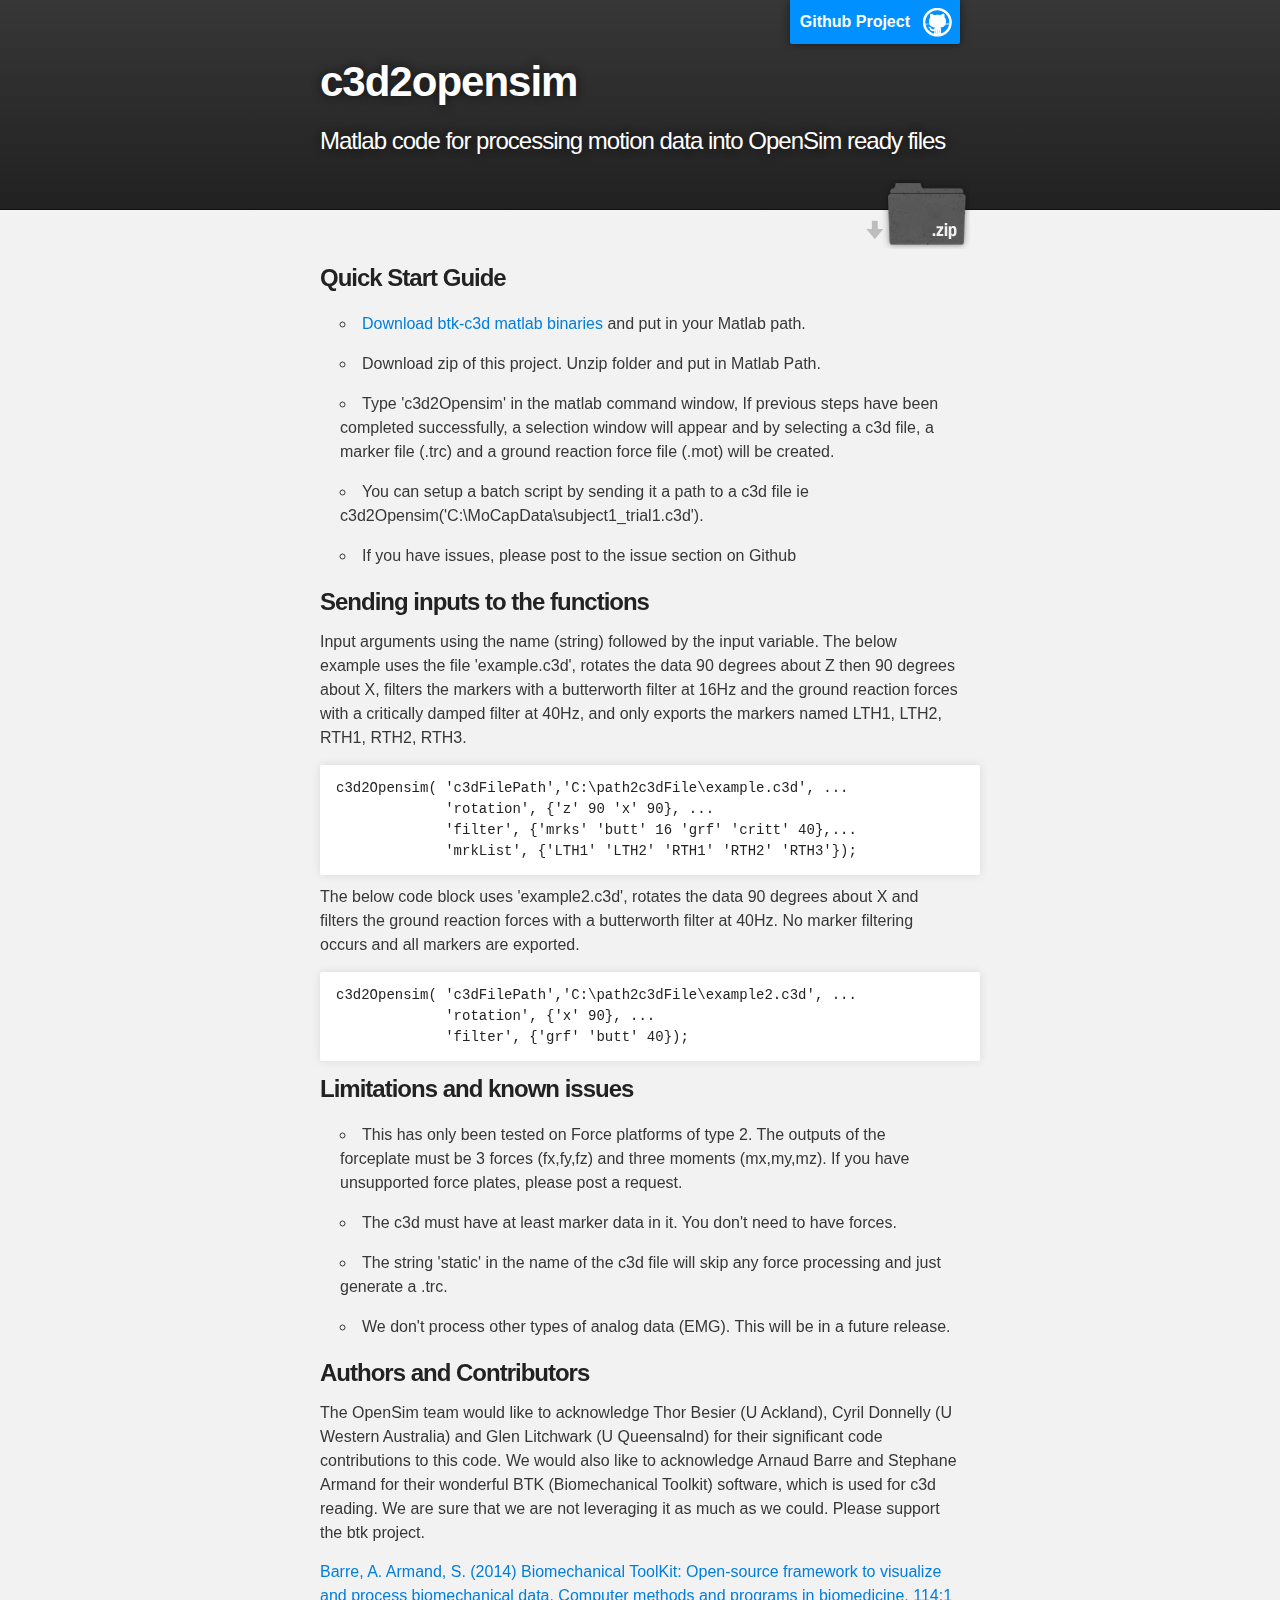
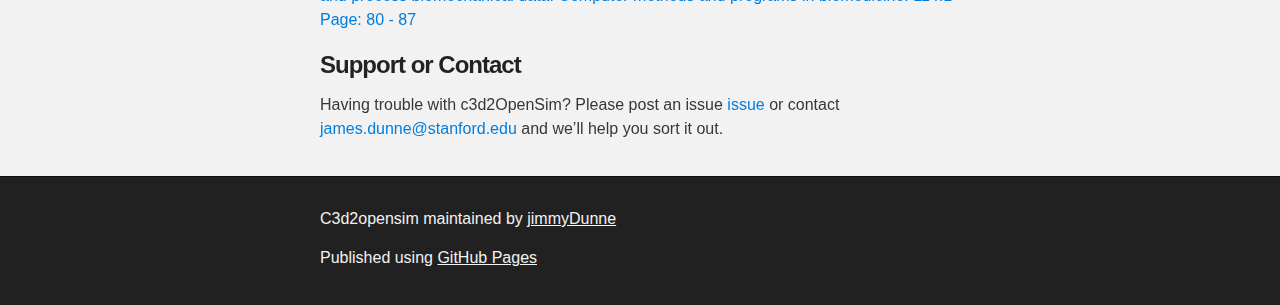
<file: index.html>
<!DOCTYPE html>
<html>

  <head>
    <meta charset='utf-8'>
    <meta http-equiv="X-UA-Compatible" content="chrome=1">
    <meta name="description" content="c3d2opensim : Matlab code for processing motion data into OpenSim ready files">

    <link rel="stylesheet" type="text/css" media="screen" href="stylesheets/stylesheet.css">

    <title>c3d2opensim</title>
  </head>

  <body>

    <!-- HEADER -->
    <div id="header_wrap" class="outer">
        <header class="inner">
          <a id="forkme_banner" href="https://github.com/jimmyDunne/c3d2OpenSim">Github Project</a>

          <h1 id="project_title">c3d2opensim</h1>
          <h2 id="project_tagline">Matlab code for processing motion data into OpenSim ready files</h2>

            <section id="downloads">
              <a class="zip_download_link" href="https://github.com/jimmyDunne/c3d2OpenSim/archive/v2.0.zip"> Download this project as a .zip file</a>
            </section>
        </header>
    </div>

    <!-- MAIN CONTENT -->
    <div id="main_content_wrap" class="outer">
      <section id="main_content" class="inner">
        <h3>
<a name="Quick Start Guide" class="anchor" href="#quick-start guide"><span class="octicon octicon-link"></span></a> Quick Start Guide</h3>


<ul style="list-style-type:circle">
  <li><a   href="https://code.google.com/p/b-tk/wiki/MatlabBinaries">Download btk-c3d matlab binaries</a> and put in your Matlab path. </li>
  <li>Download zip of this project. Unzip folder and put in Matlab Path.
  <li>Type 'c3d2Opensim' in the matlab command window, If previous steps have been completed successfully, a selection window will appear and by selecting a c3d file, a marker file (.trc) and a ground reaction force file (.mot) will be created.
  <li>You can setup a batch script by sending it a path to a c3d file ie c3d2Opensim('C:\MoCapData\subject1_trial1.c3d').
  <li>If you have issues, please post to the issue section on Github</li>
</ul>

<h3>
<a name="Sending-inputs-to-the-function" class="anchor" href="#Sending-inputs-to-the-function"><span class="octicon octicon-link"></span></a>Sending inputs to the functions</h3>

<p>Input arguments using the name (string) followed by the input variable. The below example uses the file 'example.c3d', rotates the data 90 degrees about Z then 90 degrees about X, filters the markers with a butterworth filter at 16Hz and the ground reaction forces with a critically damped filter at 40Hz, and only exports the markers named LTH1, LTH2, RTH1, RTH2, RTH3. </p>

<pre><code>c3d2Opensim( 'c3dFilePath','C:\path2c3dFile\example.c3d', ...
             'rotation', {'z' 90 'x' 90}, ...
             'filter', {'mrks' 'butt' 16 'grf' 'critt' 40},...
             'mrkList', {'LTH1' 'LTH2' 'RTH1' 'RTH2' 'RTH3'});
</code></pre>

<p>The below code block uses 'example2.c3d', rotates the data 90 degrees about X and filters the ground reaction forces with a butterworth filter at 40Hz. No marker filtering occurs and all markers are exported. </p>

<pre><code>c3d2Opensim( 'c3dFilePath','C:\path2c3dFile\example2.c3d', ...
             'rotation', {'x' 90}, ...
             'filter', {'grf' 'butt' 40});
</code></pre>

<h3>
<a name="authors-and-contributors" class="anchor" href="#authors-and-contributors"><span class="octicon octicon-link"></span></a>Limitations and known issues</h3>

<ul style="list-style-type:circle">
  <li>This has only been tested on Force platforms of type 2. The outputs of the forceplate must be 3 forces (fx,fy,fz) and three moments (mx,my,mz). If you have unsupported force plates, please post a request.</li>
  <li>The c3d must have at least marker data in it. You don't need to have forces.
  <li>The string 'static' in the name of the c3d file will skip any force processing and just generate a .trc.
  <li>We don't process other types of analog data (EMG). This will be in a future release.</li>
</ul>


<h3>
<a name="authors-and-contributors" class="anchor" href="#authors-and-contributors"><span class="octicon octicon-link"></span></a>Authors and Contributors</h3>


<p> The OpenSim team would like to acknowledge Thor Besier (U Ackland), Cyril Donnelly (U Western Australia) and Glen Litchwark (U Queensalnd) for their significant code contributions to this code. We would also like to acknowledge Arnaud Barre and Stephane Armand for their wonderful BTK (Biomechanical Toolkit) software, which is used for c3d reading. We are sure that we are not leveraging it as much as we could. Please support the btk project.</p>

<p>
<a href="http://www.sciencedirect.com/science/article/pii/S0169260714000248" class="user-mention">Barre, A. Armand, S. (2014) Biomechanical ToolKit: Open-source framework to visualize and process biomechanical data. Computer methods and programs in biomedicine. 114:1 Page: 80 - 87</a>
</p>

<h3>
<a name="support-or-contact" class="anchor" href="#support-or-contact"><span class="octicon octicon-link"></span></a>Support or Contact</h3>

<p>Having trouble with c3d2OpenSim? Please post an issue <a href="https://github.com/jimmyDunne/c3d2OpenSim/issues">issue</a> or contact <a href="james.dunne@stanford.edu">james.dunne@stanford.edu</a> and we’ll help you sort it out.</p>


      </section>
    </div>

    <!-- FOOTER  -->
    <div id="footer_wrap" class="outer">
      <footer class="inner">
        <p class="copyright">C3d2opensim maintained by <a href="https://github.com/jimmyDunne">jimmyDunne</a></p>
        <p>Published using <a href="http://pages.github.com">GitHub Pages</a></p>
      </footer>
    </div>



  </body>
</html>
</file>
<file: stylesheets/stylesheet.css>
/*******************************************************************************
Slate Theme for GitHub Pages
by Jason Costello, @jsncostello
*******************************************************************************/

@import url(pygment_trac.css);

/*******************************************************************************
MeyerWeb Reset
*******************************************************************************/

html, body, div, span, applet, object, iframe,
h1, h2, h3, h4, h5, h6, p, blockquote, pre,
a, abbr, acronym, address, big, cite, code,
del, dfn, em, img, ins, kbd, q, s, samp,
small, strike, strong, sub, sup, tt, var,
b, u, i, center,
dl, dt, dd, ol, ul, li,
fieldset, form, label, legend,
table, caption, tbody, tfoot, thead, tr, th, td,
article, aside, canvas, details, embed,
figure, figcaption, footer, header, hgroup,
menu, nav, output, ruby, section, summary,
time, mark, audio, video {
  margin: 0;
  padding: 0;
  border: 0;
  font: inherit;
  vertical-align: baseline;
}

/* HTML5 display-role reset for older browsers */
article, aside, details, figcaption, figure,
footer, header, hgroup, menu, nav, section {
  display: block;
}

ol, ul {
  list-style: none;
}

table {
  border-collapse: collapse;
  border-spacing: 0;
}

/*******************************************************************************
Theme Styles
*******************************************************************************/

body {
  box-sizing: border-box;
  color:#373737;
  background: #212121;
  font-size: 16px;
  font-family: 'Myriad Pro', Calibri, Helvetica, Arial, sans-serif;
  line-height: 1.5;
  -webkit-font-smoothing: antialiased;
}

h1, h2, h3, h4, h5, h6 {
  margin: 10px 0;
  font-weight: 700;
  color:#222222;
  font-family: 'Lucida Grande', 'Calibri', Helvetica, Arial, sans-serif;
  letter-spacing: -1px;
}

h1 {
  font-size: 36px;
  font-weight: 700;
}

h2 {
  padding-bottom: 10px;
  font-size: 32px;
  background: url('../images/bg_hr.png') repeat-x bottom;
}

h3 {
  font-size: 24px;
}

h4 {
  font-size: 21px;
}

h5 {
  font-size: 18px;
}

h6 {
  font-size: 16px;
}

p {
  margin: 10px 0 15px 0;
}

footer p {
  color: #f2f2f2;
}

a {
  text-decoration: none;
  color: #007edf;
  text-shadow: none;

  transition: color 0.5s ease;
  transition: text-shadow 0.5s ease;
  -webkit-transition: color 0.5s ease;
  -webkit-transition: text-shadow 0.5s ease;
  -moz-transition: color 0.5s ease;
  -moz-transition: text-shadow 0.5s ease;
  -o-transition: color 0.5s ease;
  -o-transition: text-shadow 0.5s ease;
  -ms-transition: color 0.5s ease;
  -ms-transition: text-shadow 0.5s ease;
}

a:hover, a:focus {text-decoration: underline;}

footer a {
  color: #F2F2F2;
  text-decoration: underline;
}

em {
  font-style: italic;
}

strong {
  font-weight: bold;
}

img {
  position: relative;
  margin: 0 auto;
  max-width: 739px;
  padding: 5px;
  margin: 10px 0 10px 0;
  border: 1px solid #ebebeb;

  box-shadow: 0 0 5px #ebebeb;
  -webkit-box-shadow: 0 0 5px #ebebeb;
  -moz-box-shadow: 0 0 5px #ebebeb;
  -o-box-shadow: 0 0 5px #ebebeb;
  -ms-box-shadow: 0 0 5px #ebebeb;
}

p img {
  display: inline;
  margin: 0;
  padding: 0;
  vertical-align: middle;
  text-align: center;
  border: none;
}

pre, code {
  width: 100%;
  color: #222;
  background-color: #fff;

  font-family: Monaco, "Bitstream Vera Sans Mono", "Lucida Console", Terminal, monospace;
  font-size: 14px;

  border-radius: 2px;
  -moz-border-radius: 2px;
  -webkit-border-radius: 2px;
}

pre {
  width: 100%;
  padding: 10px;
  box-shadow: 0 0 10px rgba(0,0,0,.1);
  overflow: auto;
}

code {
  padding: 3px;
  margin: 0 3px;
  box-shadow: 0 0 10px rgba(0,0,0,.1);
}

pre code {
  display: block;
  box-shadow: none;
}

blockquote {
  color: #666;
  margin-bottom: 20px;
  padding: 0 0 0 20px;
  border-left: 3px solid #bbb;
}


ul, ol, dl {
  margin-bottom: 15px
}

ul {
  list-style: inside;
  padding-left: 20px;
}

li
{
margin: 1em 0;
}


ol {
  list-style: decimal inside;
  padding-left: 20px;
}

dl dt {
  font-weight: bold;
}

dl dd {
  padding-left: 20px;
  font-style: italic;
}

dl p {
  padding-left: 20px;
  font-style: italic;
}

hr {
  height: 1px;
  margin-bottom: 5px;
  border: none;
  background: url('../images/bg_hr.png') repeat-x center;
}

table {
  border: 1px solid #373737;
  margin-bottom: 20px;
  text-align: left;
 }

th {
  font-family: 'Lucida Grande', 'Helvetica Neue', Helvetica, Arial, sans-serif;
  padding: 10px;
  background: #373737;
  color: #fff;
 }

td {
  padding: 10px;
  border: 1px solid #373737;
 }

form {
  background: #f2f2f2;
  padding: 20px;
}

/*******************************************************************************
Full-Width Styles
*******************************************************************************/

.outer {
  width: 100%;
}

.inner {
  position: relative;
  max-width: 640px;
  padding: 20px 10px;
  margin: 0 auto;
}

#forkme_banner {
  display: block;
  position: absolute;
  top:0;
  right: 10px;
  z-index: 10;
  padding: 10px 50px 10px 10px;
  color: #fff;
  background: url('../images/blacktocat.png') #0090ff no-repeat 95% 50%;
  font-weight: 700;
  box-shadow: 0 0 10px rgba(0,0,0,.5);
  border-bottom-left-radius: 2px;
  border-bottom-right-radius: 2px;
}

#header_wrap {
  background: #212121;
  background: -moz-linear-gradient(top, #373737, #212121);
  background: -webkit-linear-gradient(top, #373737, #212121);
  background: -ms-linear-gradient(top, #373737, #212121);
  background: -o-linear-gradient(top, #373737, #212121);
  background: linear-gradient(top, #373737, #212121);
}

#header_wrap .inner {
  padding: 50px 10px 30px 10px;
}

#project_title {
  margin: 0;
  color: #fff;
  font-size: 42px;
  font-weight: 700;
  text-shadow: #111 0px 0px 10px;
}

#project_tagline {
  color: #fff;
  font-size: 24px;
  font-weight: 300;
  background: none;
  text-shadow: #111 0px 0px 10px;
}

#downloads {
  position: absolute;
  width: 110px;
  z-index: 10;
  bottom: -40px;
  right: 0;
  height: 70px;
  background: url('../images/icon_download.png') no-repeat 0% 90%;
}

.zip_download_link {
  display: block;
  float: right;
  width: 90px;
  height:70px;
  text-indent: -5000px;
  overflow: hidden;
  background: url(../images/sprite_download.png) no-repeat bottom left;
  margin-left: 10px;
}

.zip_download_link:hover {
  background: url(../images/sprite_download.png) no-repeat top left;
}


#main_content_wrap {
  background: #f2f2f2;
  border-top: 1px solid #111;
  border-bottom: 1px solid #111;
}

#main_content {
  padding-top: 40px;
}

#footer_wrap {
  background: #212121;
}


/*******************************************************************************
Small Device Styles
*******************************************************************************/

@media screen and (max-width: 480px) {
  body {
    font-size:14px;
  }

  #downloads {
    display: none;
  }

  .inner {
    min-width: 320px;
    max-width: 480px;
  }

  #project_title {
  font-size: 32px;
  }

  h1 {
    font-size: 28px;
  }

  h2 {
    font-size: 24px;
  }

  h3 {
    font-size: 21px;
  }

  h4 {
    font-size: 18px;
  }

  h5 {
    font-size: 14px;
  }

  h6 {
    font-size: 12px;
  }

  code, pre {
    min-width: 320px;
    max-width: 480px;
    font-size: 11px;
  }

}

/* Some div classes
*/
</file>
